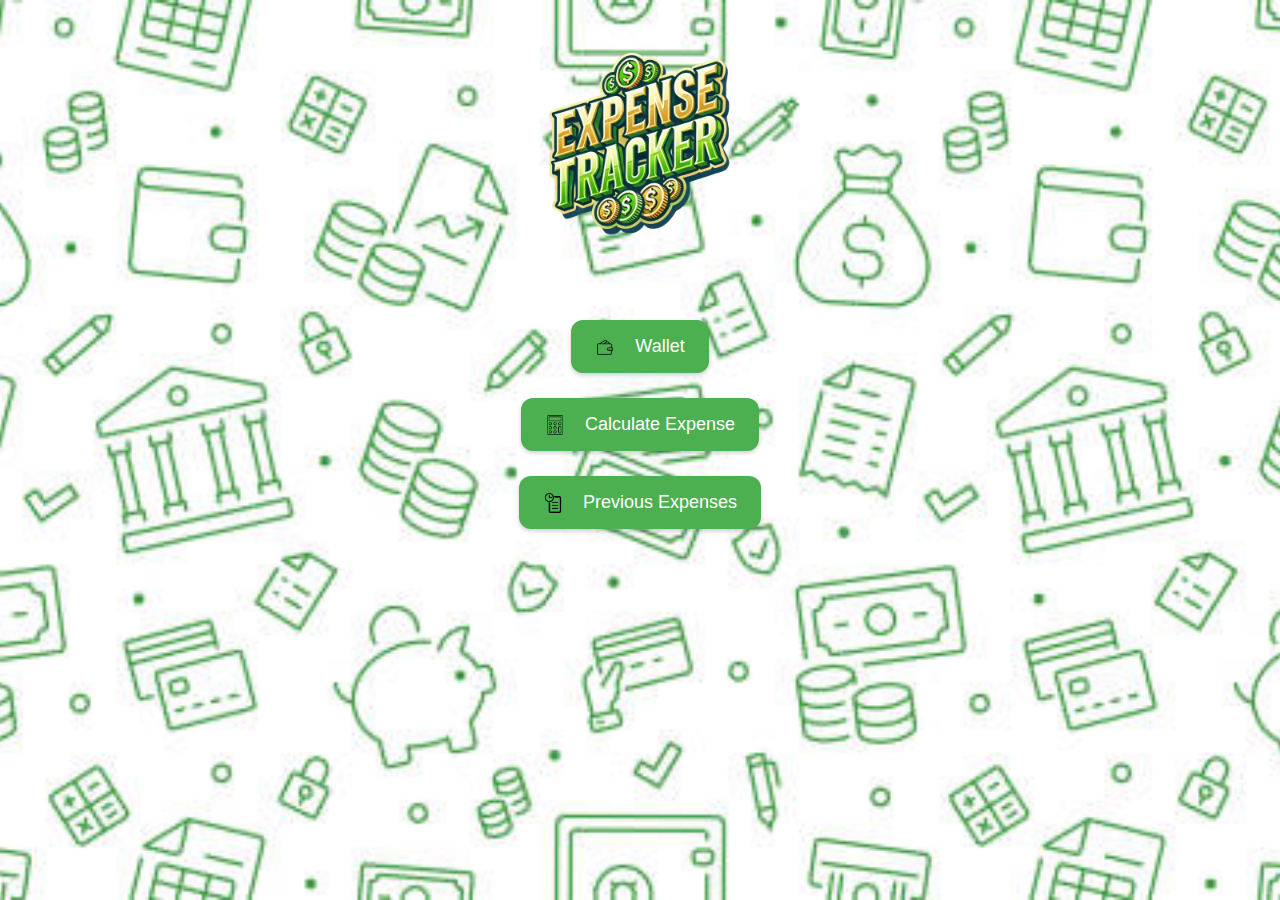
<file: Expense  Tracker(Krishnakant)/dashboard .html>
<!DOCTYPE html>
<html lang="en">
<head>
    <meta charset="UTF-8">
    <meta name="viewport" content="width=device-width, initial-scale=1.0">
    <title>Expense tracker</title>
    <link rel="stylesheet" href="./style.css">
</head>

<body class="Dashboard_body">
    <div>
        <div class="heading_text">
            <img src="./assets/expense_tracker_transparent-removebg-preview.png"/>
        </div>
        
        <div class="Dashboard_buttons">
            <div class="wallet_button">
                <a href="./public/wallet.html">
                    <button>
                        <img src="./assets/wallet icon.png" class="button-icon" alt="wallet">
                        Wallet
                    </button>
                </a>
            </div>
            <div>
                <a href="./public/expenses.html">
                    <button>
                        <img src="./assets/calculator icon.png" class="button-icon" alt="calculator">
                        Calculate Expense
                    </button>
                </a>
            </div>
            <div>
                <a href="./public/previous expense.html">
                    <button>
                        <img src="./assets/history icon.png" class="button-icon" alt="history">
                        Previous Expenses
                    </button>
                </a>
            </div>
        </div>
    </div>



<script src="https://ajax.googleapis.com/ajax/libs/jquery/3.7.1/jquery.min.js"></script>
<script src="./logic.js"></script>    
</body>
</html>
</file>
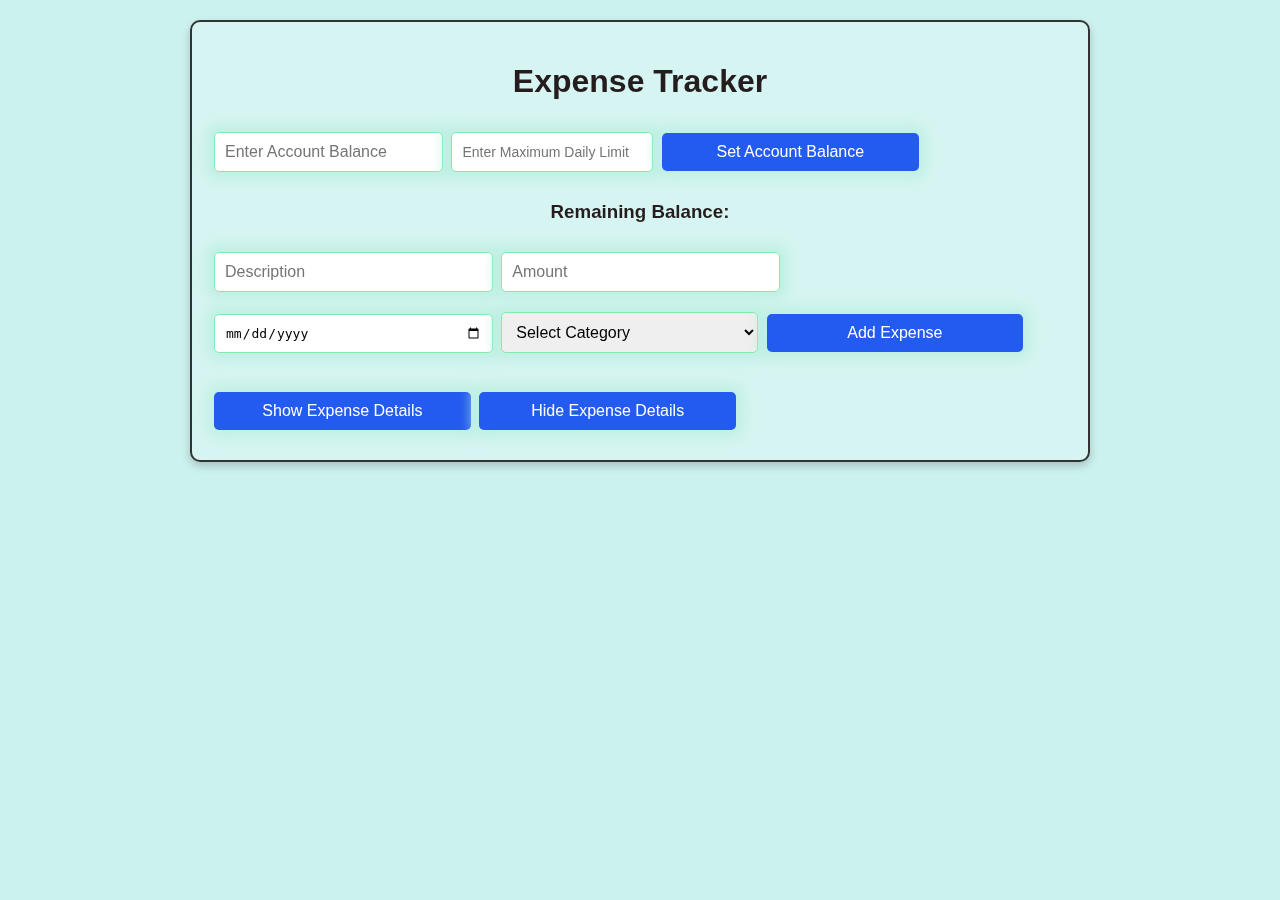
<file: Expense Tracker(Pranjal)/expenses.html>
<!DOCTYPE html>
<html lang="en">
    <head>
        <meta charset="UTF-8">
        <meta name="viewport" content="width=device-width, initial-scale=1.0">
        <title>Expense Tracker</title>
        <link rel="stylesheet" type="text/css" href="exp.css">
    </head>
    <body>
        <div class="back">
        <h1>
            Expense Tracker
        </h1>
        <input type="number" id="balance" placeholder="Enter Account Balance">
        <input type="number" id="daily_limit" placeholder="Enter Maximum Daily Limit">
        <button onclick="setBalance()">Set Account Balance</button>
        <p id="invalid"></p>
        <h3>Remaining Balance: <span id="remain_balance"></span></h3>
        <input type="text" id="desc" placeholder="Description">
        <input type="number" id="amount" placeholder="Amount">
        <label><input type="date" id="date">
        <select id="category">
            <option value="none" selected disabled hidden>Select Category</option>
            <option value="Food">Food</option>
            <option value="Transport">Transport</option>
            <option value="Shopping">Shopping</option>
            <option value="Entertainment">Entertainment</option>
            <option value="Others">Others</option>
        </select>
        <button onclick="addExpense()">Add Expense</button>
        <div><p id="inv"></p></div>
        <div><p id="max"></p></div>
        <button onclick="showExpense()">Show Expense Details</button>
        <button onclick="hideExpense()">Hide Expense Details</button>
        </div>
        <div id="blur">
        <table id="table">
            <thead>
                <tr>
                    <th>Date</th>
                    <th>Description</th>
                    <th>Amount</th>
                    <th>Category</th>
                    <th>Edit</th>
                </tr>
            </thead>
            <tbody id="expense"></tbody>
        </table>
        <div id="piechart"></div>
        <div id="legend">
            <div id="color"><span id="green"></span>Food</div>
            <div id="color"><span id="red"></span>Transport</div>
            <div id="color"><span id="blue"></span>Shopping</div>
            <div id="color"><span id="orange"></span>Entertainment</div>
            <div id="color"><span id="lightgray"></span>Others</div>
        </div>
        </div>
        <script src="expense.js"></script>
    </body>

</html>
</file>
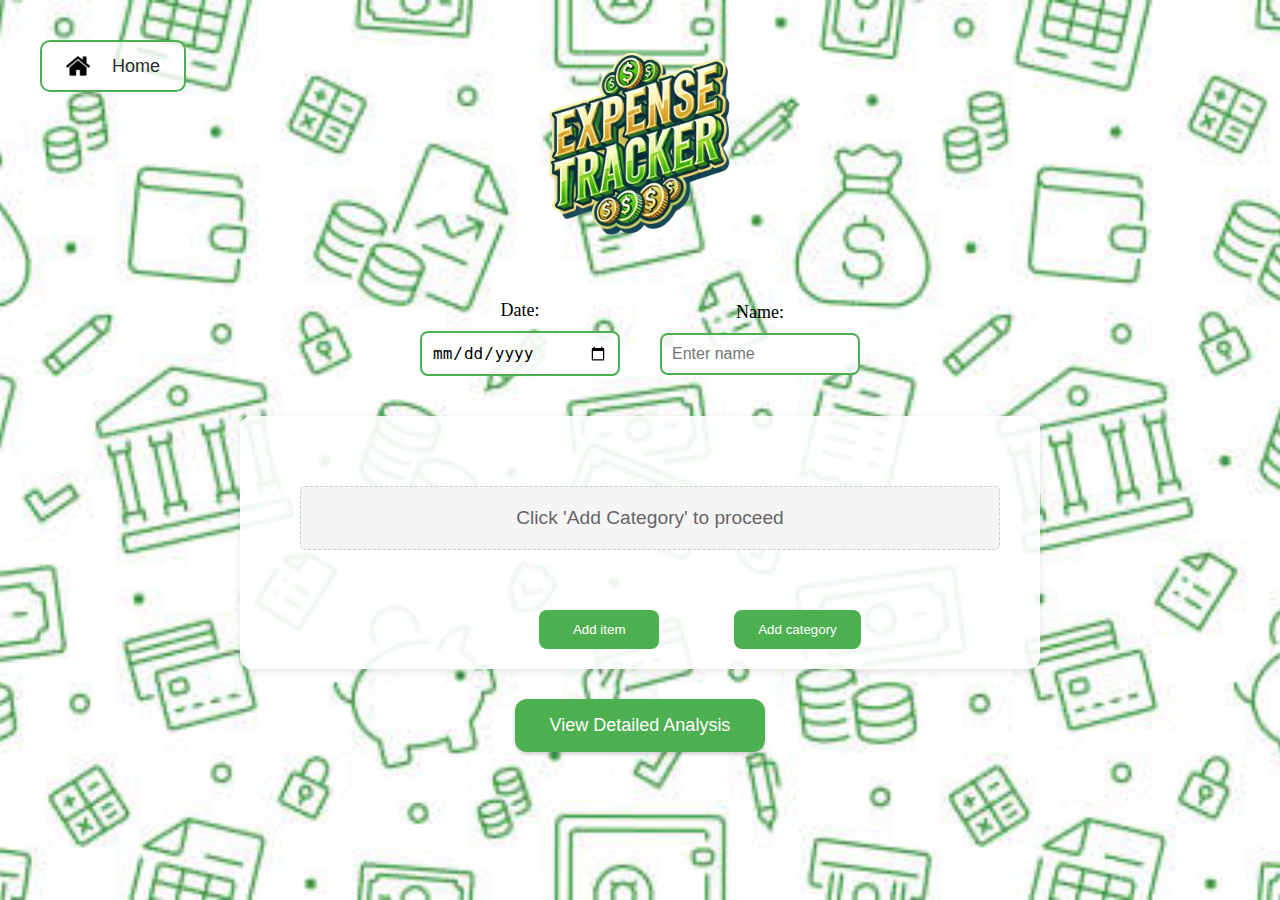
<file: Expense  Tracker(Krishnakant)/public/expenses.html>
<!DOCTYPE html>
<html lang="en">
<head>
    <meta charset="UTF-8">
    <meta name="viewport" content="width=device-width, initial-scale=1.0">
    <title>Expense Tracker</title>
    <link rel="stylesheet" href="../style.css">
</head>

<body class="Dashboard_body">
    <div class="House">
        <a href="../dashboard .html">
            <button>
                <img src="../assets/house.png" class="button-icon" alt="house">
                Home
            </button>
        </a>
    </div>

    <div class="heading_text">
        <img src="../assets/expense_tracker_transparent-removebg-preview.png"/>
    </div>

    <div class="d_N">
        <div class="input-group">
            <label for="date" style="color: black;">Date:</label>
            <input type="date" id="date">
        </div>

        <div class="input-group">
            <label for="name" style="color: black;">Name:</label>
            <input type="text" id="name" placeholder="Enter name">
        </div>
    </div>

   <div class="bill_area">
     <div class="Bill">
         <ol id="category-element">
             <!-- Initial guiding text will be added by JavaScript -->
         </ol>
     </div>

     <div class="add_button">
        <div class="add_button">
            <button id="add">Add item</button>
        </div>
    
        <div class="category">
            <button id="category">Add category</button>
        </div>
     </div>
    </div>

   <div class="analysis-button-container">
        <button id="analysis" class="analysis-btn">
            View Detailed Analysis
        </button>
   </div>
    
<script src="../logic.js"></script>  
</body>


</html>
</file>
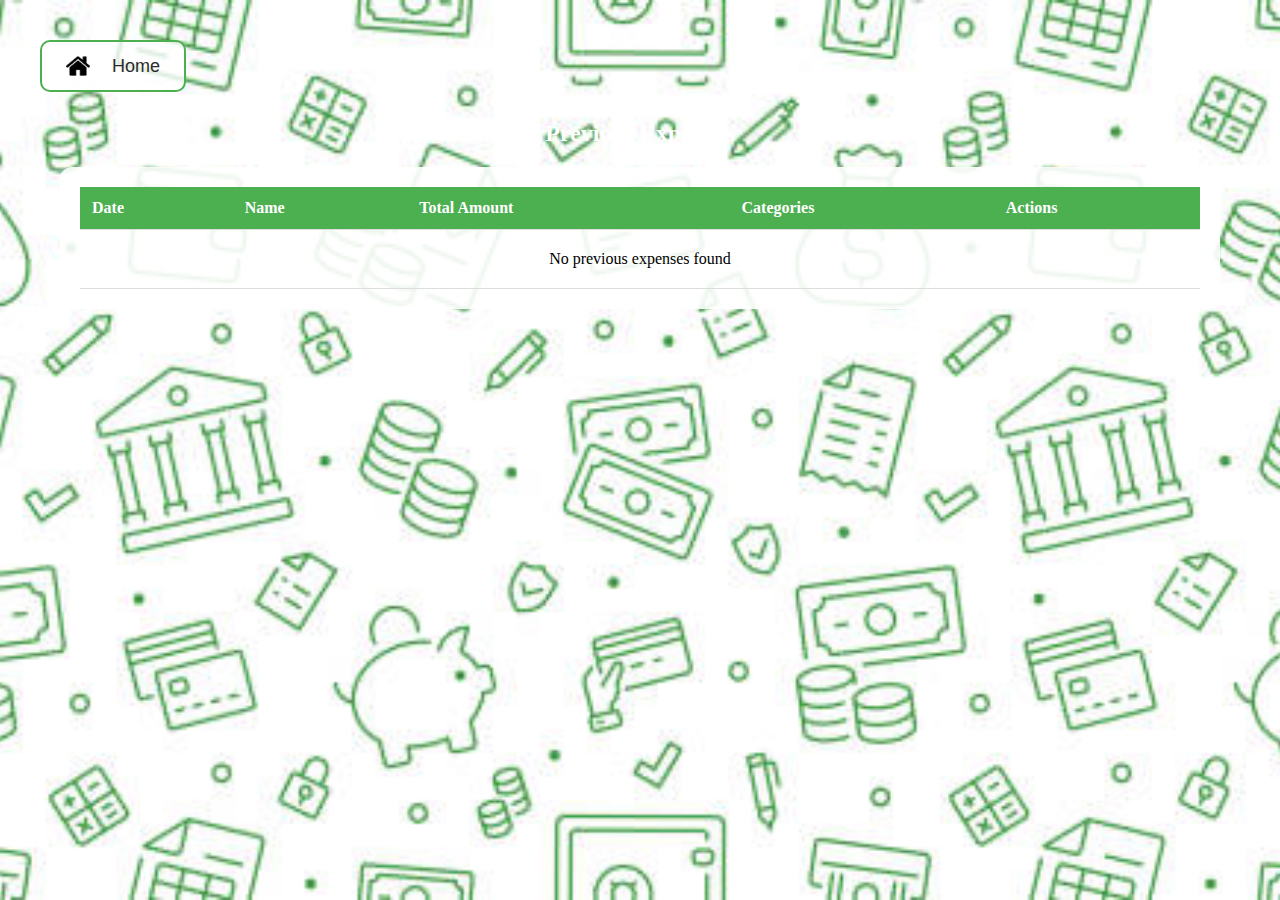
<file: Expense  Tracker(Krishnakant)/public/previous expense.html>
<!DOCTYPE html>
<html lang="en">
<head>
    <meta charset="UTF-8">
    <meta name="viewport" content="width=device-width, initial-scale=1.0">
    <title>Previous Expenses</title>
    <link rel="stylesheet" href="../style.css">
</head>
<body class="Dashboard_body">
    <div class="House">
        <a href="../dashboard .html">
            <button>
                <img src="../assets/house.png" class="button-icon" alt="house">
                Home
            </button>
        </a>
    </div>

    <div class="previous-expenses-container">
        <h2>Previous Expenses</h2>
        <div class="table-wrapper">
            <table id="expenseTable">
                <thead>
                    <tr>
                        <th>Date</th>
                        <th>Name</th>
                        <th>Total Amount</th>
                        <th>Categories</th>
                        <th>Actions</th>
                    </tr>
                </thead>
                <tbody id="expenseTableBody">
                    <!-- Data will be inserted here -->
                </tbody>
            </table>
        </div>
    </div>

    <script src="./previous-expenses.js"></script>
</body>
</html>
</file>
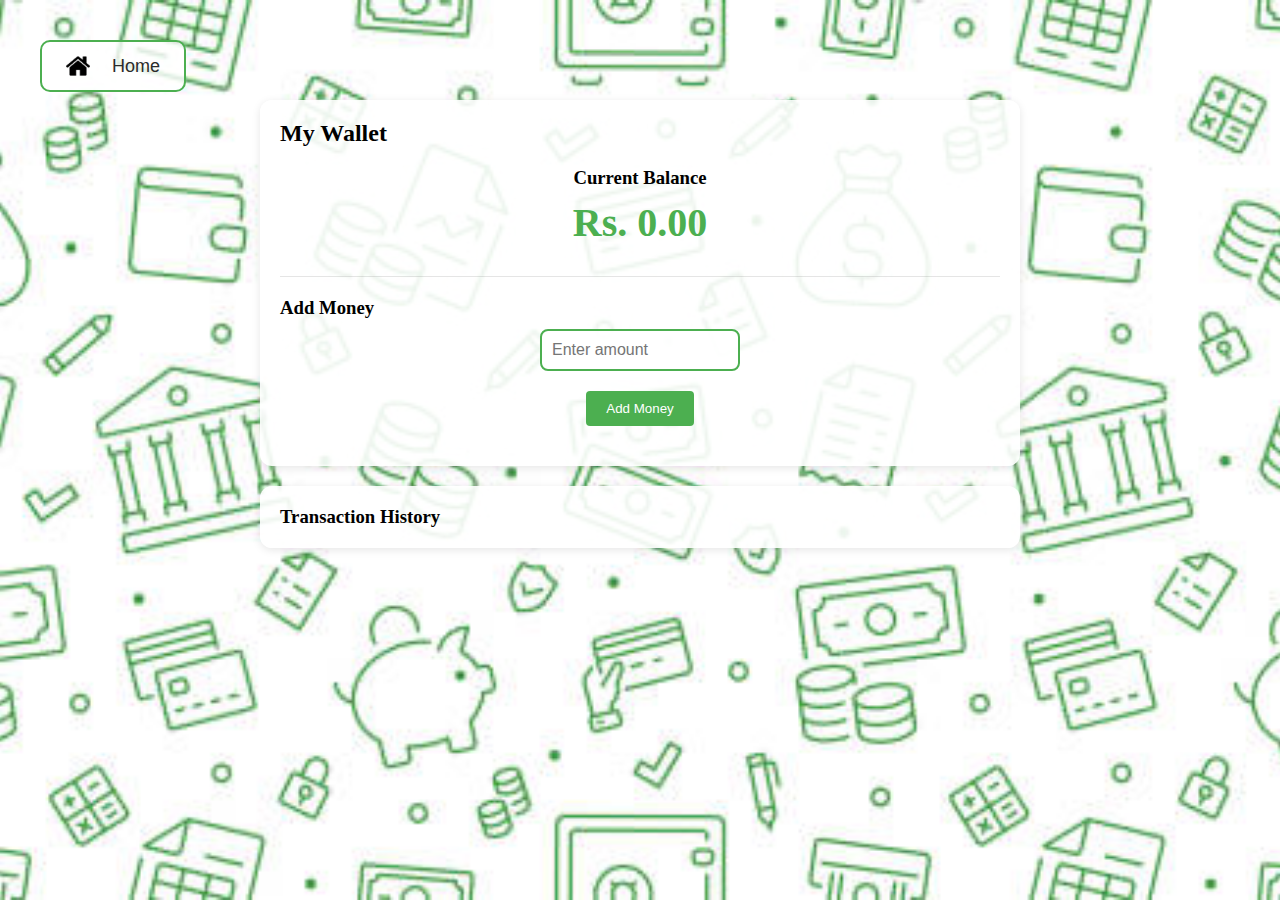
<file: Expense  Tracker(Krishnakant)/public/wallet.html>
<!DOCTYPE html>
<html lang="en">
<head>
    <meta charset="UTF-8">
    <meta name="viewport" content="width=device-width, initial-scale=1.0">
    <title>Wallet</title>
    <link rel="stylesheet" href="../style.css">
</head>
<body class="Dashboard_body">
    <div class="House">
        <a href="../dashboard .html">
            <button>
                <img src="../assets/house.png" class="button-icon" alt="house">
                Home
            </button>
        </a>
    </div>

    <div class="wallet-container">
        <div class="wallet-card">
            <h2>My Wallet</h2>
            <div class="balance-section">
                <h3>Current Balance</h3>
                <p class="balance-amount">Rs. <span id="currentBalance">0.00</span></p>
            </div>
            
            <div class="add-money-section">
                <h3>Add Money</h3>
                <div class="input-group">
                    <input type="number" id="amountInput" placeholder="Enter amount" min="1">
                    <button id="addMoneyBtn" class="add-money-btn">Add Money</button>
                </div>
            </div>
        </div>

        <div class="transactions-card">
            <h3>Transaction History</h3>
            <div class="transactions-list" id="transactionsList">
                <!-- Transactions will be inserted here -->
            </div>
        </div>
    </div>

    <script src="./wallet.js"></script>
</body>
</html>
</file>
<file: Expense  Tracker(Krishnakant)/style.css>
* {
    margin: 0;
    padding: 0;
    box-sizing: border-box;
}

.Dashboard_body {
    background-image: url(./assets/background\ photo.jpg);
    min-height: 100vh;
    padding: 20px;
    margin: 0;
    background-size: cover;
    background-position: center;
    background-repeat: no-repeat;
    overflow-x: hidden;
}

.heading_text {
    display: flex;
    justify-content: center;
    text-align: center;
    margin-bottom: 20px;
    padding-top: 20px;
}

.heading_text img {
    max-width: 200px;
    height: auto;
}

.Dashboard_buttons {
    display: flex;
    flex-direction: column;
    gap: 25px;
    margin-top: 30px;
    align-items: center;
    padding-top: 50px;
    width: 100%;
}

.Dashboard_buttons button {
    display: flex;
    align-items: center;
    justify-content: center;
    gap: 10px;
    width: 100%;
    max-width: 400px;
    padding: 16px 24px;
    font-size: 18px;
    border-radius: 12px;
    border: none;
    background-color: #4CAF50;
    color: white;
    cursor: pointer;
    transition: all 0.3s ease;
    box-shadow: 0 2px 4px rgba(0,0,0,0.2);
}

.Dashboard_buttons button:hover {
    background-color: #45a049;
    transform: scale(1.02);
}

.button-icon {
    width: 20px;
    height: 20px;
    margin-right: 10px;
    vertical-align: middle;
}

.Dashboard_buttons a {
    text-decoration: none;
    color: inherit;
}

.House {
    padding: 20px;
    position: absolute;
    top: 20px;
    left: 20px;
    z-index: 100;
}

.House button {
    display: flex;
    align-items: center;
    gap: 12px;
    padding: 12px 24px;
    font-size: 18px;
    border-radius: 10px;
    border: 2px solid #4CAF50;
    background-color: rgba(255, 255, 255, 0.8);
    color: #2b2b2b;
    cursor: pointer;
    transition: all 0.3s ease;
    width: 100%;
}

.House button:hover {
    background-color: rgba(255, 255, 255, 0.9);
    transform: scale(1.05);
}

.House .button-icon {
    width: 24px;
    height: 24px;
}

.House a {
    text-decoration: none;
    display: inline-block;
    width: fit-content;
}

.d_N {
    display: flex;
    justify-content: center;
    align-items: center;
    gap: 40px;
    margin-top: 30px;
    padding: 20px;
}

.input-group {
    display: flex;
    flex-direction: column;
    gap: 8px;
    align-items: center;
}

.input-group label {
    color: #fff;
    font-size: 18px;
    font-weight: 500;
}

.input-group input {
    padding: 10px 15px;
    border: 2px solid #4CAF50;
    border-radius: 8px;
    background-color: rgba(255, 255, 255, 0.9);
    font-size: 16px;
    width: 200px;
    transition: all 0.3s ease;
}

.input-group input:focus {
    outline: none;
    border-color: #45a049;
    box-shadow: 0 0 5px rgba(76, 175, 80, 0.5);
}

.Bill {
    display: flex;
    flex-direction: column;
    gap: 20px;
    justify-content: center;
    margin-top: 30px;
    padding: 0 20px;
}

.Bill ol {
    list-style-position: inside;
    padding-left: 20px;
}

.Bill ul {
    list-style: none;
    padding-left: 40px;
    margin-top: 10px;
}

.Bill ul li {
    display: flex;
    align-items: center;
    gap: 15px;
    flex-wrap: nowrap;
    margin-bottom: 15px;
}

.Bill li {
    margin-bottom: 15px;
}

.Bill input {
    padding: 8px 12px;
    margin: 0 10px;
    border: 2px solid #4CAF50;
    border-radius: 8px;
    background-color: rgba(255, 255, 255, 0.9);
    width: 150px; /* Fixed width for all inputs */
}

.Bill label {
    color: black;
    font-size: 16px;
    margin-right: -5px; /* Adjust spacing between label and input */
}

/* Style for the buttons */
.add_button, .category {
    margin-top: 20px;
    margin-left: 60px;
}

.Bill button {
    padding: 10px 20px;
    background-color: #4CAF50;
    color: white;
    border: none;
    border-radius: 8px;
    cursor: pointer;
    transition: all 0.3s ease;
}

.Bill button:hover {
    background-color: #45a049;
    transform: scale(1.02);
}

.add_button {
    display: flex;
    justify-content: center;
    gap: 15px;
    margin-top: 20px;
}

.add_button button, .category button {
    min-width: 120px;
    padding: 12px 24px;
    background-color: #4CAF50;
    color: white;
    border: none;
    border-radius: 8px;
    cursor: pointer;
    position: relative;
    overflow: hidden;
    transition: all 0.3s ease;
}

.add_button button::before, .category button::before {
    content: '';
    position: absolute;
    top: 50%;
    left: 50%;
    width: 0;
    height: 0;
    background-color: rgba(255, 255, 255, 0.2);
    border-radius: 50%;
    transform: translate(-50%, -50%);
    transition: width 0.6s ease, height 0.6s ease;
}

.add_button button:hover::before, .category button:hover::before {
    width: 300px;
    height: 300px;
}

.add_button button:active, .category button:active {
    transform: scale(0.95);
}

/* Update hover effect */
.add_button button:hover, .category button:hover {
    background-color: #45a049;
    box-shadow: 0 4px 8px rgba(0, 0, 0, 0.2);
    transform: translateY(-2px);
}

.bill_area {
    background-color: rgba(255, 255, 255, 0.9);
    border-radius: 12px;
    padding: 20px;
    margin: 20px auto;
    box-shadow: 0 2px 8px rgba(0, 0, 0, 0.1);
    max-width: 800px;
}

.analysis-button-container {
    display: flex;
    justify-content: center;
    margin: 30px auto;
    width: 100%;
    max-width: 800px;
}

.analysis-btn {
    display: flex;
    align-items: center;
    justify-content: center;
    gap: 10px;
    padding: 16px 32px;
    background-color: #4CAF50;
    color: white;
    border: none;
    border-radius: 12px;
    cursor: pointer;
    transition: all 0.3s ease;
    font-size: 18px;
    min-width: 250px;
    box-shadow: 0 2px 4px rgba(0,0,0,0.2);
}

.analysis-btn:hover {
    background-color: #45a049;
    transform: scale(1.02);
}

.remove-btn {
    background-color: #ff4444;
    color: white;
    border: none;
    border-radius: 50%;
    width: 25px;
    height: 25px;
    font-size: 18px;
    cursor: pointer;
    margin-left: 10px;
    display: flex;
    align-items: center;
    justify-content: center;
    transition: all 0.3s ease;
}

.remove-btn:hover {
    background-color: #cc0000;
    transform: scale(1.1);
}

.remove-category-btn {
    background-color: #ff4444;
    color: white;
    border: none;
    border-radius: 50%;
    width: 30px;
    height: 30px;
    font-size: 20px;
    cursor: pointer;
    margin-left: 15px;
    display: inline-flex;
    align-items: center;
    justify-content: center;
    transition: all 0.3s ease;
    vertical-align: middle;
}

.remove-category-btn:hover {
    background-color: #cc0000;
    transform: scale(1.1);
}

.category-text {
    display: inline-block;
    min-width: 50px;
    padding: 2px 5px;
    border-radius: 4px;
    cursor: text;
    outline: none;
}

.category-text:hover {
    background-color: rgba(255, 255, 255, 0.2);
}

.category-text:focus {
    background-color: rgba(255, 255, 255, 0.9);
    box-shadow: 0 0 0 2px rgba(76, 175, 80, 0.3);
}

.analysis-container {
    max-width: 800px;
    margin: 30px auto;
    padding: 20px;
    background-color: rgba(255, 255, 255, 0.9);
    border-radius: 12px;
    box-shadow: 0 2px 8px rgba(0, 0, 0, 0.1);
    display: flex;
    justify-content: center;
    align-items: center;
    width: fit-content;
}

.chart-wrapper {
    position: relative;
    width: 100%;
    height: 400px;
    margin: 0 auto;
}

.expense-info {
    text-align: center;
    margin-top: 30px;
    padding: 0 20px;
}

.expense-card {
    background-color: rgba(255, 255, 255, 0.9);
    border-radius: 12px;
    padding: 20px;
    max-width: 500px;
    margin: 0 auto;
    box-shadow: 0 2px 8px rgba(0, 0, 0, 0.1);
}

.expense-title {
    color: #2b2b2b;
    margin: 0 0 15px 0;
    font-size: 1.5rem;
}

.expense-text {
    color: #4b4b4b;
    font-size: 1.1rem;
    margin: 10px 0;
}

.highlight-text {
    color: #4CAF50;
    font-weight: bold;
    display: block;
    margin-top: 8px;
    font-size: 1.2rem;
}

.expense-grid {
    display: grid;
    grid-template-columns: 1fr 1fr;
    gap: 20px;
    margin-top: 15px;
}

.expense-item {
    text-align: center;
}

.split-bill-section {
    margin-top: 25px;
    padding-top: 20px;
    border-top: 1px solid rgba(0, 0, 0, 0.1);
    text-align: center;
}

.split-bill-btn {
    display: flex;
    align-items: center;
    justify-content: center;
    gap: 10px;
    padding: 12px 24px;
    background-color: #4CAF50;
    color: white;
    border: none;
    border-radius: 8px;
    cursor: pointer;
    font-size: 16px;
    margin: 0 auto;
    transition: all 0.3s ease;
    box-shadow: 0 2px 4px rgba(0, 0, 0, 0.1);
}

.split-bill-btn:hover {
    background-color: #45a049;
    transform: translateY(-2px);
    box-shadow: 0 4px 8px rgba(0, 0, 0, 0.2);
}

.split-bill-btn:active {
    transform: translateY(0);
}

.split-bill-container {
    max-width: 500px;
    margin: 20px auto;
    text-align: center;
    padding: 0 20px;
}

.split-bill-card {
    background-color: rgba(255, 255, 255, 0.9);
    border-radius: 12px;
    padding: 20px;
    box-shadow: 0 2px 8px rgba(0, 0, 0, 0.1);
}

.split-title {
    color: #2b2b2b;
    margin-bottom: 15px;
    font-size: 1.3rem;
}

.split-input-area {
    margin: 15px 0;
}

.split-input-area input {
    padding: 10px 15px;
    border: 2px solid #4CAF50;
    border-radius: 8px;
    width: 200px;
    font-size: 16px;
    margin-bottom: 10px;
}

.split-input-area {
    margin-top: 15px;
}

.split-input-area input {
    padding: 8px;
    border: 1px solid #ddd;
    border-radius: 4px;
    width: 200px;
    margin-bottom: 10px;
}

.split-result {
    margin-top: 10px;
    font-weight: bold;
}

.result-text {
    color: #4CAF50;
    font-weight: bold;
    font-size: 1.2rem;
    margin: 15px 0;
}

.previous-expenses-container {
    max-width: 1200px;
    margin: 80px auto 20px;
    padding: 20px;
}

.previous-expenses-container h2 {
    color: white;
    text-align: center;
    margin-bottom: 20px;
}

.table-wrapper {
    background: rgba(255, 255, 255, 0.9);
    border-radius: 12px;
    padding: 20px;
    overflow-x: auto;
}

table {
    width: 100%;
    border-collapse: collapse;
    margin: 0 auto;
}

th, td {
    padding: 12px;
    text-align: left;
    border-bottom: 1px solid #ddd;
}

th {
    background-color: #4CAF50;
    color: white;
}

tr:hover {
    background-color: rgba(76, 175, 80, 0.1);
}

.view-btn {
    background-color: #4CAF50;
    color: white;
    border: none;
    padding: 6px 12px;
    border-radius: 4px;
    cursor: pointer;
}

.view-btn:hover {
    background-color: #45a049;
}

.wallet-container {
    max-width: 800px;
    margin: 80px auto 20px;
    padding: 0 20px;
}

.wallet-card, .transactions-card {
    background-color: rgba(255, 255, 255, 0.9);
    border-radius: 12px;
    padding: 20px;
    margin-bottom: 20px;
    box-shadow: 0 2px 8px rgba(0, 0, 0, 0.1);
}

.balance-section {
    text-align: center;
    padding: 20px 0;
    border-bottom: 1px solid rgba(0, 0, 0, 0.1);
}

.balance-amount {
    font-size: 2.5rem;
    color: #4CAF50;
    font-weight: bold;
    margin: 10px 0;
}

.add-money-section {
    padding: 20px 0;
}

.input-group {
    display: flex;
    gap: 10px;
    margin-top: 10px;
}

.input-group input {
    flex: 1;
    padding: 10px;
    border: 2px solid #4CAF50;
    border-radius: 8px;
    font-size: 16px;
}

.add-money-btn {
    background-color: #4CAF50;
    color: white;
    border: none;
    padding: 10px 20px;
    border-radius: 4px;
    cursor: pointer;
    margin-top: 10px;
    transition: background-color 0.3s;
}

.add-money-btn:hover {
    background-color: #45a049;
}

.transactions-list {
    max-height: 400px;
    overflow-y: auto;
}

.transaction-item {
    display: flex;
    justify-content: space-between;
    padding: 15px 0;
    border-bottom: 1px solid rgba(0, 0, 0, 0.1);
}

.transaction-amount {
    font-weight: bold;
    color: #4CAF50;
}

.transaction-date {
    color: #666;
    font-size: 0.9rem;
}

.balance-warning {
    background-color: #fff3cd;
    border: 1px solid #ffeeba;
    color: #856404;
    padding: 15px;
    margin-bottom: 20px;
    border-radius: 8px;
    text-align: center;
}

.warning-message p {
    margin: 5px 0;
}

.balance-info {
    background-color: #d4edda;
    border: 1px solid #c3e6cb;
    color: #155724;
    padding: 15px;
    margin-bottom: 20px;
    border-radius: 8px;
    text-align: center;
    font-size: 1.2rem;
}

#guide-text {
    margin: 20px auto;
    font-family: Arial, sans-serif;
    color: #666;
    background-color: #f5f5f5;
    border-radius: 5px;
    border: 1px dashed #ccc;
}

@media screen and (max-width: 480px) {
    .Dashboard_buttons button {
        min-width: 90%;
        padding: 18px 24px;
        font-size: 20px;
    }

    .heading_text img {
        max-width: 150px;
    }

    .button-icon {
        width: 24px;
        height: 24px;
    }

    .House button {
        padding: 14px 28px;
        font-size: 20px;
    }
    
    .House .button-icon {
        width: 28px;
        height: 28px;
    }

    .d_N {
        flex-direction: column;
        align-items: center;
        gap: 20px;
    }

    .input-group input {
        width: 250px;
    }

    .heading_text {
        padding-top: 80px; /* Increased padding to avoid overlap with home button */
    }
    
    .House {
        padding: 10px; /* Reduced padding for mobile */
        top: 10px;
        left: 10px;
    }

    .House button {
        padding: 10px 20px; /* Slightly smaller padding */
        font-size: 16px; /* Smaller font size */
    }
    
    .House .button-icon {
        width: 20px; /* Smaller icon */
        height: 20px;
    }

    .bill_area {
        margin: 10px auto;
        padding: 15px;
        width: 95%;
    }

    .add_button {
        flex-direction: column;
        align-items: center;
    }

    .add_button button, .category button {
        width: 90%;
        max-width: 300px;
        margin-bottom: 10px;
    }

    .Bill ul li {
        flex-direction: column;
        gap: 10px;
        align-items: flex-start;
    }

    .Bill input {
        width: 100%;
        max-width: 300px;
    }

    .Bill label {
        margin-right: 0;
    }

    .Bill {
        display: flex;
        flex-direction: column;
        align-items: center;
        padding: 0;
    }

    .Bill ul {
        padding-left: 0;
        width: 100%;
    }

    .Bill ul li {
        flex-direction: column;
        gap: 10px;
        align-items: center;
        width: 100%;
    }

    .Bill input {
        width: 90%;
        max-width: 300px;
    }

    .add_button {
        flex-direction: column;
        align-items: center;
        margin-left: 0;
        width: 100%;
    }

    .add_button button, .category button {
        width: 90%;
        max-width: 300px;
    }

    .Bill label {
        margin-right: 0;
        align-self: flex-start;
        margin-left: 5%;
    }

    .add_button, .category {
        display: flex;
        flex-direction: column;
        align-items: center;
        margin: 20px 0;
        width: 100%;
    }

    .add_button button, .category button {
        width: 90%;
        max-width: 300px;
        margin-bottom: 10px;
    }

    /* Remove duplicate styles */
    .add_button {
        margin-left: 0;
    }

    /* Remove margin-left from category button container */
    .category {
        margin-left: 0;
    }

    .analysis-button-container {
        padding: 0 20px;
    }
    
    .analysis-btn {
        width: 90%;
        font-size: 16px;
        padding: 14px 24px;
    }

    .remove-btn {
        margin: 5px auto;
    }

    .analysis-container {
        margin: 20px 10px;
        padding: 15px;
    }

    .chart-wrapper {
        height: 60vh;
        min-height: 300px;
        margin: 20px auto;
    }

    canvas#expenseChart {
        width: 100% !important;
        height: auto !important;
        max-height: 60vh;
        height: 100% !important;
    }

    .expense-info {
        margin: 80px 10px 20px;
        padding: 0 20px;
        margin: 80px 15px 0;
    }

    .expense-text {
        font-size: 1rem;
    }

    .expense-info {
        margin-top: 40px;
    }

    .expense-card {
        padding: 15px;
        margin: 0 15px;
    }

    .expense-title {
        font-size: 1.3rem;
    }

    .expense-text {
        font-size: 1rem;
    }

    .highlight-text {
        font-size: 1.1rem;
    }

    .expense-grid {
        grid-template-columns: 1fr;
        gap: 15px;
    }

    .split-bill-section {
        margin-top: 20px;
        padding-top: 15px;
    }

    .split-bill-btn {
        width: 100%;
        max-width: 200px;
        padding: 10px 20px;
    }

    .split-bill-container {
        margin: 20px 10px;
        padding: 0;
        width: calc(100% - 20px);
    }

    .split-bill-card {
        padding: 15px;
    }

    .split-input-area input {
        width: 90%;
    }

    .analysis-container {
        margin: 70px 15px 15px;
        padding: 15px;
        width: auto;
        margin: 20px 15px;
        padding: 15px;
    }

    .chart-wrapper {
        padding: 10px;
        height: auto;
        max-height: 40vh;
    }

    canvas#expenseChart {
        width: 100% !important;
        height: auto !important;
    }

    .expense-info {
        margin-top: 20px;
    }

    .expense-card {
        margin: 0 15px;
        padding: 15px;
    }

    .expense-grid {
        grid-template-columns: 1fr;
        gap: 15px;
    }

    .expense-title {
        font-size: 1.2rem;
    }

    .expense-text {
        font-size: 0.9rem;
    }

    .highlight-text {
        font-size: 1rem;
        padding: 4px;
    }

    .split-bill-container {
        margin: 20px 15px;
    }

    .split-bill-card {
        padding: 15px;
    }

    .split-title {
        font-size: 1.2rem;
    }

    .split-input-area input {
        width: 90%;
        max-width: none;
        padding: 8px 12px;
        font-size: 0.9rem;
    }

    .split-bill-btn {
        width: 90%;
        padding: 10px;
        font-size: 0.9rem;
    }

    .result-text {
        font-size: 1rem;
        padding: 0 10px;
    }

    .previous-expenses-container {
        margin: 60px 10px 20px;
        padding: 10px;
    }

    th, td {
        padding: 8px;
        font-size: 0.9rem;
    }

    .wallet-container {
        margin: 60px 10px 20px;
        padding: 0 10px;
    }

    .balance-amount {
        font-size: 2rem;
    }

    .input-group {
        flex-direction: column;
    }

    .add-money-btn {
        width: 100%;
    }

    .balance-warning, .balance-info {
        margin: 10px;
        padding: 10px;
    }

    .split-input-area input {
        width: 100%;
    }

    .expense-info {
        margin-top: 80px; /* Add space below home button */
    }

    .expense-card {
        margin: 10px;
        padding: 15px;
    }

    .expense-title {
        font-size: 1.5rem;
        margin-bottom: 15px;
    }

    .expense-grid {
        grid-template-columns: 1fr; /* Stack items vertically on mobile */
        gap: 15px;
    }

    .expense-text {
        font-size: 0.9rem;
    }

    .analysis-container {
        margin-top: 20px;
    }

    .split-bill-container {
        margin-top: 20px;
        margin-bottom: 30px;
    }

    .House {
        position: fixed;
        top: 10px;
        left: 10px;
        z-index: 100;
    }
}
</file>
<file: Expense Tracker(Pranjal)/exp.css>
body{
    font-family: 'Poppins', sans-serif;
    color: #333;
    background: url('https://www.fusiontaxes.com/wp-content/uploads/2023/11/NetSuite-expense-management.png') no-repeat center center fixed;
    background-size: cover;
    margin: auto;
    max-width:900px;
    padding: 20px;
    transition: all 0.3s ease-in-out;
    background-color: rgba(199, 241, 237, 0.9);
}
.back{
    background: rgba(255, 255, 255, 0.2); 
    backdrop-filter: blur(5px); 
    padding: 20px;
    transition: all 0.3s ease-in-out;
    border-radius: 10px;
    border-style: solid;
    border-width: 2px;
    box-shadow: 0 4px 10px rgba(0, 0, 0, 0.2);
    display:block;
}
h1, h3 {
    text-align: center;
    color: #251d1d;
    transition: color 0.3s ease-in-out;
}
input, select, button {
    width: 30%;
    margin: 10px 2px;
    padding: 10px;
    border-radius: 5px;
    border: 1px solid #81ebab;
    box-shadow: 0 0 12px 8px rgba(184, 238, 222, 0.7);
    transition: all 0.3s ease-in-out;
    font-size: medium;
}
#balance{
    max-width: fit-content;
}
#daily_limit{
    width: 100%;

}
#daily_limit::placeholder{
    font-size: 14px;
    width: 200px;;
}
button {
    background-color: #235af0;
    color: white;
    font-size: 16px;
    border: none;
    cursor: pointer;
    transition: background-color 0.3s ease-in-out, transform 0.2s;
}
button:hover {
    background-color: #2a9e51;
    transform: scale(1.05);
}
button:focus {
    outline: none;  
    background-color: #235af0; 
}

#blur{
    background: rgba(255, 255, 255, 0.3); 
    backdrop-filter: blur(4px);
    max-width: 900px;
    padding: 30px;
    transition: all 0.3s ease-in-out;
    margin: 10px;
    border-radius: 10px;
    border-style: solid;
    border-width: 2px;
    box-shadow: 0 0 10px 4px rgba(240, 116, 116, 0.6);
}
table {
    background: rgba(255, 255, 255, 0.2); 
    backdrop-filter: blur(1px);
    width: 100%;
    border-collapse: collapse;
    margin-top: 10px;
    border-radius: 5px;
    overflow: hidden;
    transition: all 0.3s ease-in-out;
    font-size: medium;
}
th, td {
    border: 1px solid #ddd;
    padding: 10px;
    text-align: center;
}
th {
    background-color: #4df9e5;
    color: rgb(8, 141, 21);
}
.delete {
    background: #e05866;
    color: white;
    border: none;
    padding: 5px 10px;
    cursor: pointer;
    width: auto;
    border-radius: 5px;
    transition: background 0.3s ease-in-out, transform 0.2s;
}
.delete:hover {
    background: #c82333;
    transform: scale(1.1);
}
.delete:focus{
    background: #e05866;
    outline: none;
}


#daily_limit{
    width: 180px;
}
#piechart{
    width: 200px; 
    height: 200px; 
    border-radius: 50%;
    margin-top: 2rem;
    margin-left: 35% ;
    display: inline-block;

}
#legend{
    display:inline-block;
    gap: 20px;
    margin-left: 20px; 
    padding: 20px;
    font-size: larger;
    font-weight: bold;
}
#color{
    display: flex;
    align-items: center;
}
#green{
    background: green;
    width: 15px;
    height: 15px;
    display: inline-block;
    margin-right:10px;
}
#red{
    background: red;
    width: 15px;
    height: 15px;
    display: inline-block;
    margin-right:10px;
}
#blue{
    background: blue;
    width: 15px;
    height: 15px;
    display: inline-block;
    margin-right:10px;
}
#orange{
    background: orange;
    width: 15px;
    height: 15px;
    display: inline-block;
    margin-right:10px;
}
#lightgray{
    background: lightgray;
    width: 15px;
    height: 15px;
    display: inline-block;
    margin-right:10px;
}
select,#date,option{
    cursor: pointer;
}
#max,#invalid,#inv{
    font-size: larger ;
    color: #dc3545;
    font-weight: bold;
}
@media screen and (max-width: 768px) {

    #piechart,#legend {
        display: flex;
        flex-direction: column;
        align-items: center;
    }
    #piechart{
        margin-right:20%;
        margin-left:20%;
    }
    table {
        display: block;
        overflow-x: auto;
        max-width: 100%;
        white-space: nowrap;
    }
    #category{
        width:200px;
    }
    #balance{
        max-width: fit-content;
        width:200px;
    }
    input, select, button {
        width: 90%;
        font-size: 14px;
    }

}
</file>
